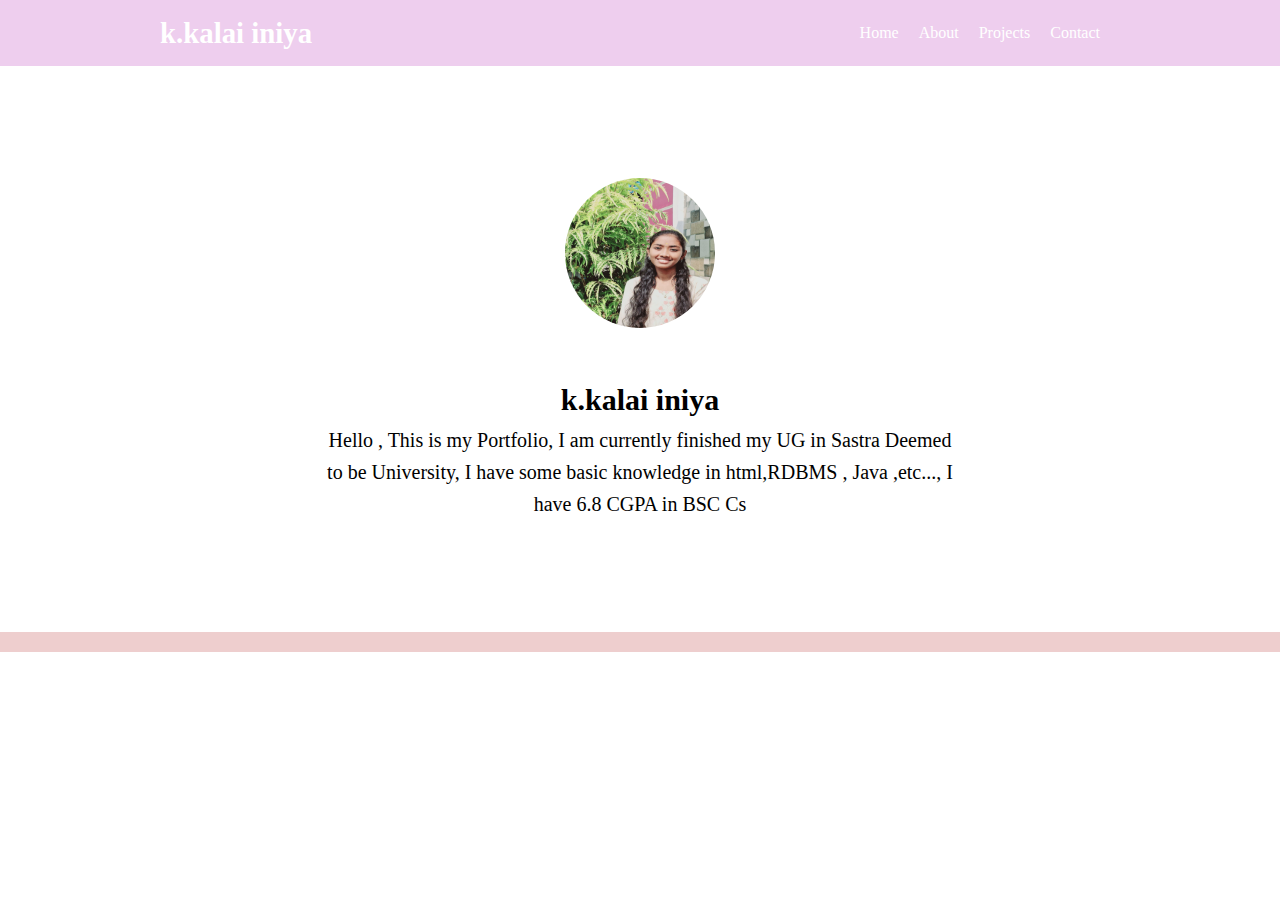
<file: index.html>
<!DOCTYPE html>
<html lang="en">
<head>
    <meta charset="UTF-8">
    <meta name="viewport" content="width=device-width, initial-scale=1.0">
    <title>k.kalai iniya - Portfolio</title>
    <link rel="stylesheet" href="./styles.css">
</head>
<body>
    <header>
        <div class="container">
            <h1>k.kalai iniya</h1>
            <nav>
                <ul>
                    <li><a href="./index.html">Home</a></li>
                    <li><a href="./about.html">About</a></li>
                    <li><a href="./project.html">Projects</a></li>
                    <li><a href="./contact.html">Contact</a></li>
                </ul>
            </nav>
        </div>
    </header>
    <section id="home" class="hero">
        <div class="container2">
            <div class="pt1">
                <img src="./3101af3b-dee5-40bc-900c-62be9986e70c.jfif" alt="no img">
            </div>
            <div class="pt2">
                <div class="ct2">
                <h2>k.kalai iniya</h2>
                <p>Hello , This is my Portfolio, I am currently finished my UG in Sastra Deemed to be University, I have some basic knowledge in  html,RDBMS , Java ,etc...,
                    I have 6.8 CGPA in BSC Cs</p>
            </div>
        </div>
    </section>
    <footer>
        <div class="foot">
        </div>
    </footer>
</body>
</html>
</file>
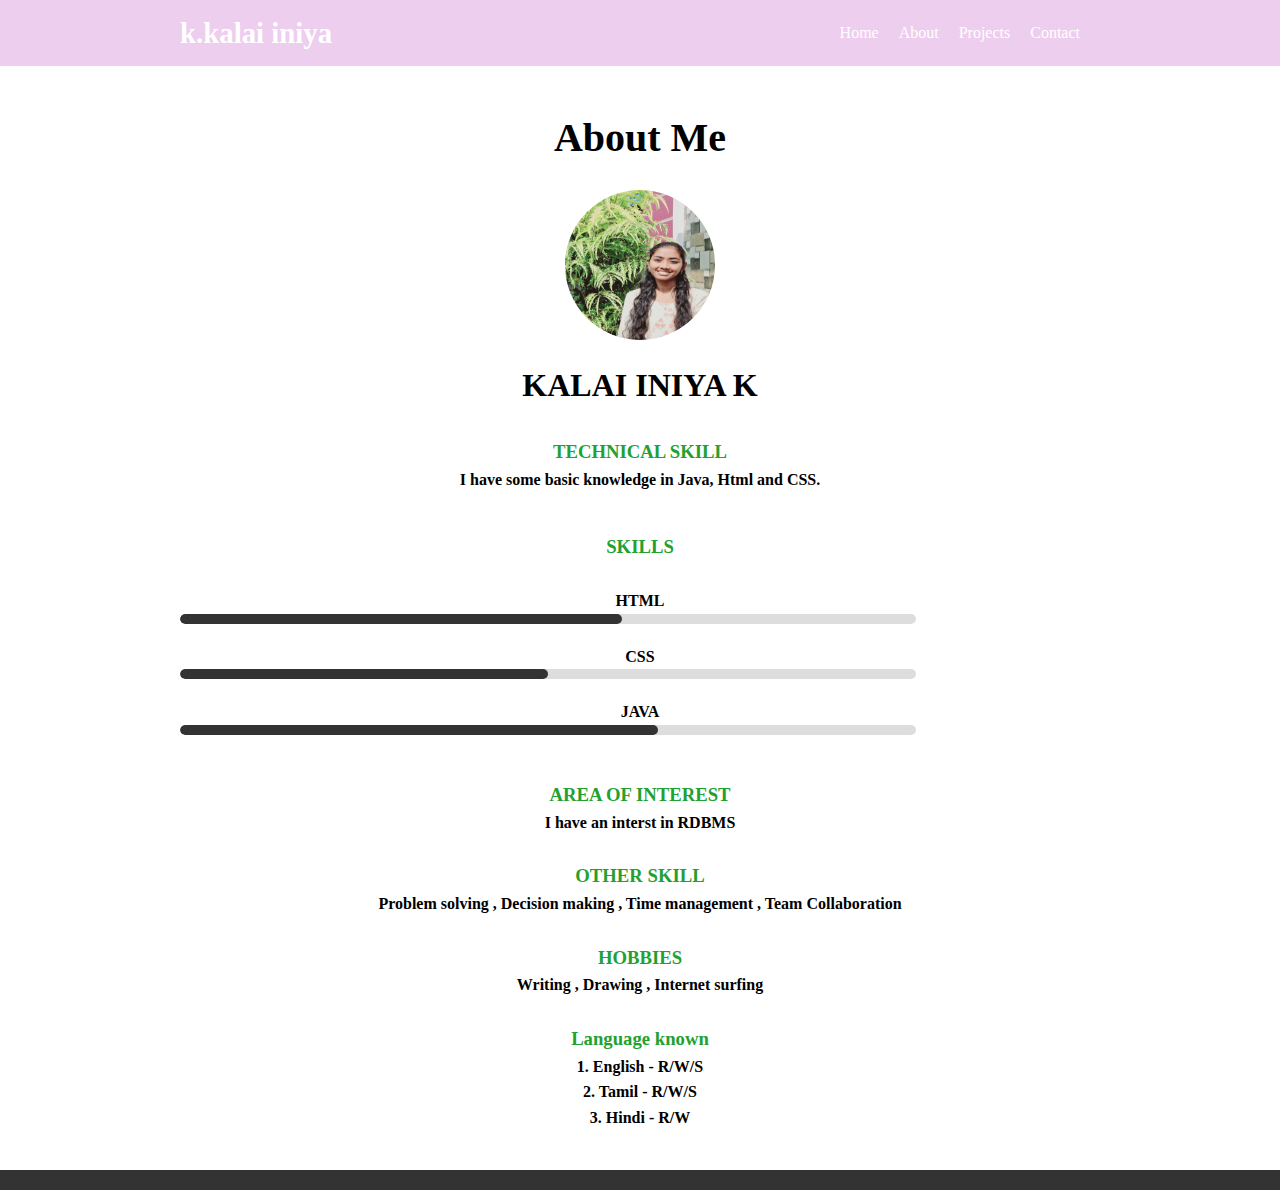
<file: about.html>
<!DOCTYPE html>
<html lang="en">
<head>
    <meta charset="UTF-8">
    <meta name="viewport" content="width=device-width, initial-scale=1.0">
    <title>About Me</title>
    <link rel="stylesheet" href="./about.css">
</head>
<body>
    <header>
        <div class="container">
            <h1>k.kalai iniya</h1>
            <nav>
                <ul>
                    <li><a href="./index.html">Home</a></li>
                    <li><a href="./about.html">About</a></li>
                    <li><a href="./project.html">Projects</a></li>
                    <li><a href="./contact.html">Contact</a></li>
                </ul>
            </nav>
        </div>
    </header>

    <section id="about" class="about">
        <div class="container">
            <h2>About Me</h2>
            <div class="profile">
                <img  src="./3101af3b-dee5-40bc-900c-62be9986e70c.jfif" alt="">
                <h1>KALAI INIYA K </h1><br>
                <h3>TECHNICAL SKILL</h3>
                <h4>I have some basic knowledge in Java, Html and CSS.</h4>
            </div>
            <div class="skills">
                <h3>SKILLS</h3><br>
                <div class="skill">
                    <span class="skill-name">HTML</span>
                    <div class="skill-bar">
                        <div class="skill-level skill-level-60"></div>
                    </div>
                </div>
                <div class="skill">
                    <span class="skill-name">CSS</span>
                    <div class="skill-bar">
                        <div class="skill-level skill-level-50"></div>
                    </div>
                </div>
                <div class="skill">
                    <span class="skill-name">JAVA</span>
                    <div class="skill-bar">
                        <div class="skill-level skill-level-65"></div>
                    </div>
                </div><br>
                <h3>AREA OF INTEREST</h3>
                <h4>I have an interst in RDBMS</h4><br>
                <h3>OTHER SKILL</h3>
                <h4> Problem solving ,
                    Decision making ,
                   Time management ,
                    Team Collaboration</h4><br>
                <h3>HOBBIES</h3>
                <h4>Writing ,
                    Drawing ,
                    Internet surfing</h4><br>
                <h3>Language known</h3>
                <h4>1. English - R/W/S</h4>
                <h4>2. Tamil - R/W/S  </h4>
                <h4>3. Hindi - R/W</h4>
            </div>
        </div>
    </section>
    <footer>
        <div class="container">
        </div>
    </footer>
</body>
</html>
</file>
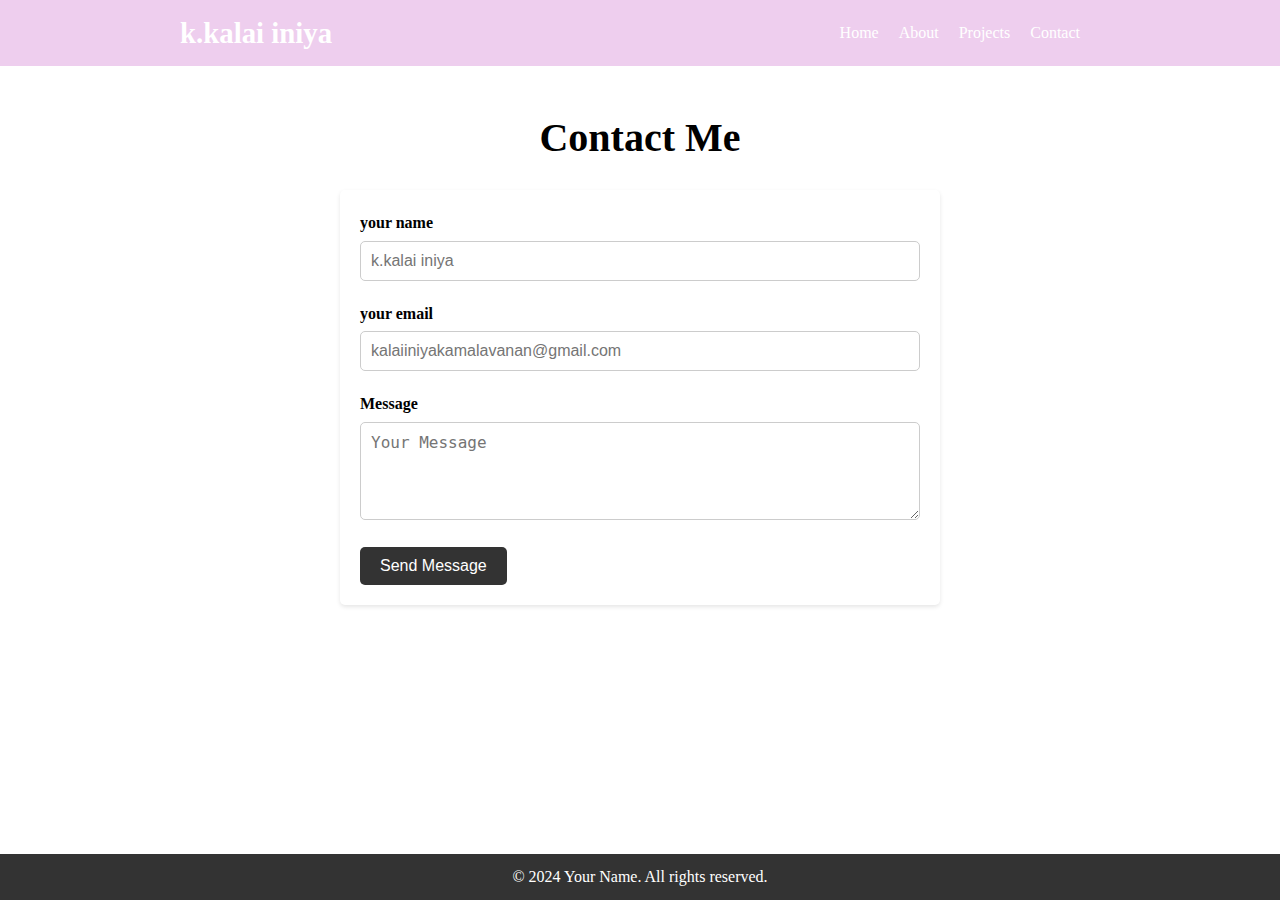
<file: contact.html>
<!DOCTYPE html>
<html lang="en">
<head>
    <meta charset="UTF-8">
    <meta name="viewport" content="width=device-width, initial-scale=1.0">
    <title>Contact Me</title>
    <link rel="stylesheet" href="./contact.css">
</head>
<body>
    <header>
        <div class="container">
            <h1>k.kalai iniya</h1>
            <nav>
                <ul>
                    <li><a href="./index.html">Home</a></li>
                    <li><a href="./about.html">About</a></li>
                    <li><a href="./project.html">Projects</a></li>
                    <li><a href="./contact.html">Contact</a></li>
                </ul>
            </nav>
        </div>
    </header>

    <section id="contact" class="contact">
        <div class="container">
            <h2>Contact Me</h2>
            <form action="#" method="POST" class="contact-form">
                <div class="form-group">
                    <label for="name">your name</label>
                    <input type="name" id="name" name="name" placeholder="k.kalai iniya" required>
                </div>
                <div class="form-group">
                    <label for="email">your email</label>
                    <input type="email" id="email" name="email" placeholder="kalaiiniyakamalavanan@gmail.com" required>
                </div>
                <div class="form-group">
                    <label for="message">Message</label>
                    <textarea id="message" name="message" placeholder="Your Message" rows="4" required></textarea>
                </div>
                <button type="submit">Send Message</button>
            </form>
        </div>
    </section>

    <footer>
        <div class="container">
            <p>&copy; 2024 Your Name. All rights reserved.</p>
        </div>
    </footer>
</body>
</html>
</file>
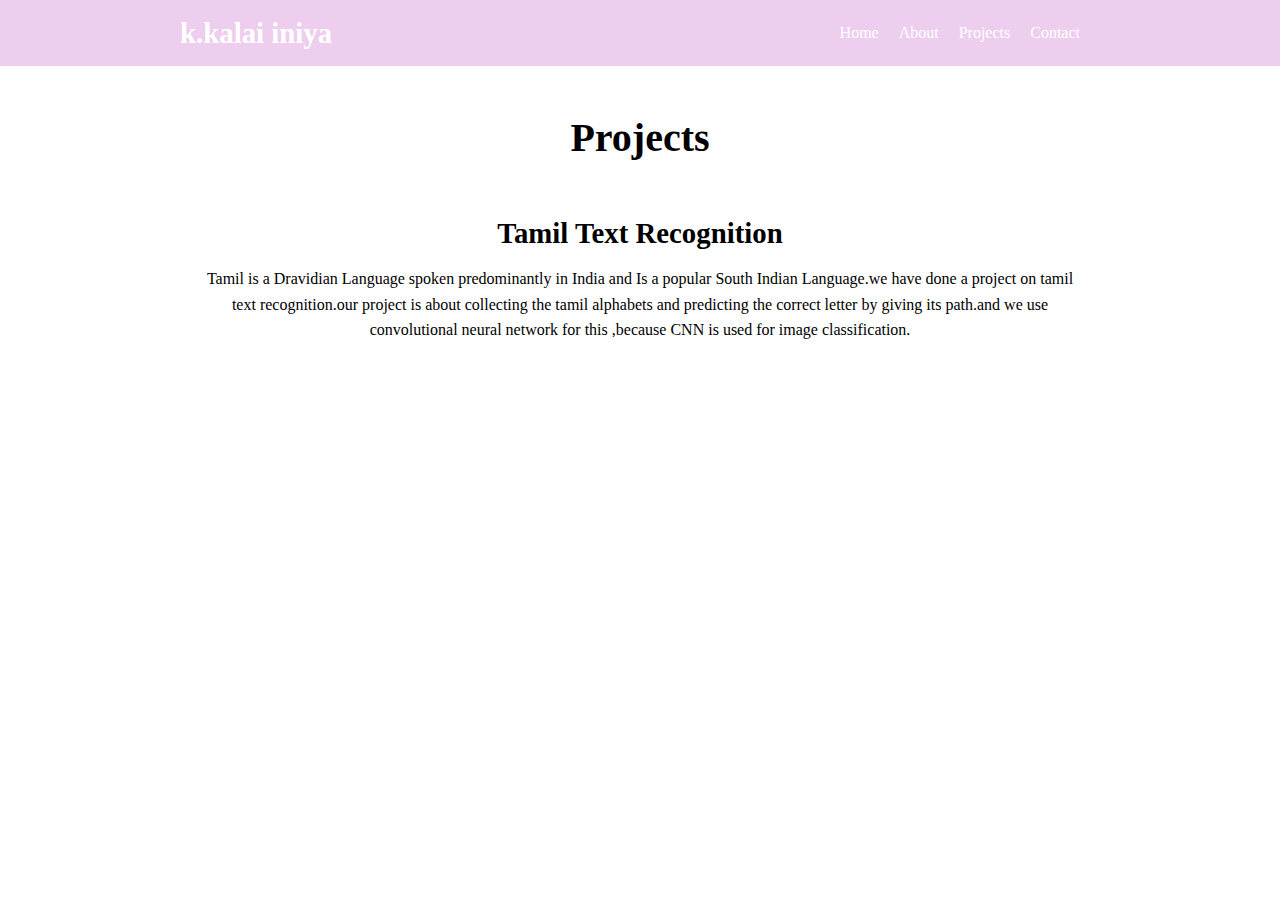
<file: project.html>
<!DOCTYPE html>
<html lang="en">
<head>
    <meta charset="UTF-8">
    <meta name="viewport" content="width=device-width, initial-scale=1.0">
    <title>Projects</title>
    <link rel="stylesheet" href="./project.css">
</head>
<body>
    <header>
        <div class="container">
            <h1>k.kalai iniya</h1>
            <nav>
                <ul>
                    <li><a href="./index.html">Home</a></li>
                    <li><a href="./about.html">About</a></li>
                    <li><a href="./project.html">Projects</a></li>
                    <li><a href="./contact.html">Contact</a></li>
                </ul>
            </nav>
        </div>
    </header>

    <section id="projects" class="projects">
        <div class="container">
            <h2>Projects</h2>
            <div class="project-grid">
                <div class="project">
                    <h3>Tamil Text Recognition</h3>
                    <p> Tamil is a Dravidian Language spoken predominantly  in India and Is a popular South Indian Language.we have done a project on tamil text recognition.our project is about collecting the tamil alphabets and predicting the correct letter by giving its path.and we use convolutional neural network for this ,because CNN is used for image classification.</p>
                </div>
            </div>
        </div>
    </section>
    <footer>
        <div class="container">
        </div>
    </footer>
</body>
</html>
</file>
<file: styles.css>
/* Reset and general styles */
* {
    margin: 0;
    padding: 0;
    box-sizing: content-box;
}

body {
    font-family: 'Times New Roman', Times, serif;
    line-height: 1.6;
}

/* Header styles */
header {
    background: #eeceee ;
    color: white;
    padding: 10px 0;
}

header .container {
    display: flex;
    justify-content: space-between;
    align-items: center;
    max-width: 960px;
    margin: 0 auto;
}

header h1 {
    font-size: 1.8rem;
}

nav ul {
    list-style-type: none;
    display: flex;
}

nav ul li {
    margin-right: 20px;
}

nav ul li a {
    color: white;
    text-decoration: none;
    transition: color 0.3s ease;
}

nav ul li a:hover {
    color: #ffd700;
}

/* Hero section */
.hero {
    display: flex;
    justify-content: center;
    align-items: center;
    text-align: center;
    color: #000;
    height: 100%;
    margin: 8% 0%;
}
@media (max-width: 768px) {
    header {
        padding: 5px 0;
    }

    header h1 {
        font-size: 1.5rem;
    }

    nav ul {
        flex-direction: column;
        margin: 4px;
    }

    nav ul li {
        margin-right: 0;
        margin-bottom: 10px;
    }

    .hero-content {
        padding: 10px;
    }

    .hero-content h2 {
        font-size: 2rem;
    }

    .hero-content p {
        font-size: 1rem;
    }
}

@media (max-width: 480px) {
    .container {
        padding: 0 10px;
    }

    header h1 {
        font-size: 1.2rem;
    }

    .hero-content {
        max-width: 100%;
        text-align: center;
    }

    .hero-content h2 {
        font-size: 1.8rem;
    }

    .hero-content p {
        font-size: 0.9rem;
    }
}
footer {
    background-color:#eecece;
    color: #fff;
    text-align: center;
    padding: 10px 0;
    position: absolute;
    width: 100%;
}
.pt1{
    padding: 10px;
}
.pt1 img{
    width: 150px;
    height: 150px;
    border-radius: 50%;
    margin-bottom: 20px;
}
.pt2{
    font-size: 20px;
    padding: 10px;
    text-align: center;
    display: flex;
    justify-content: center;
    align-items: center;
    flex-direction: column;
}
.ct2{
    width: 50%;
    text-align: center;


}
</file>
<file: about.css>
/* Reset and general styles */
* {
    margin: 0;
    padding: 0;
    box-sizing: border-box;
}
body {
    font-family: 'Times New Roman', Times, serif;
    line-height: 1.6;
    background-color: white;
}
.container {
    max-width: 960px;
    margin: 0 auto;
    padding: 0 20px;
}
header {
    background-color: #eeceee;
    color: #fff;
    padding: 10px 0;
}
header .container {
    display: flex;
    justify-content: space-between;
    align-items: center;
}
header h1 {
    font-size: 1.8rem;
}
nav ul {
    list-style-type: none;
    display: flex;
}
nav ul li {
    margin-right: 20px;
}

nav ul li a {
    color: #fff;
    text-decoration: none;
    transition: color 0.3s ease;
}

nav ul li a:hover {
    color: #ffd700;
}

.about {
    padding: 40px 0;
}
.about h2 {
    font-size: 2.5rem;
    margin-bottom: 20px;
    text-align: center;
}
.profile {
    display: flex;
    align-items: center;
    justify-content: center;
    flex-direction: column;
    text-align: center;
    margin-bottom: 40px;
}
.profile img {
    width: 150px;
    height: 150px;
    border-radius: 50%;
    margin-bottom: 20px;
}
.skills {
    text-align: center;
}
.skill {
    margin-bottom: 20px;
}
.skill-name {
    font-weight: bold;
    margin-bottom: 5px;
}
.skill-bar {
    width: 80%;
    background-color: #ddd;
    height: 10px;
    border-radius: 5px;
    position: relative;
    overflow: hidden;
}
.skill-level {
    height: 100%;
    background-color: #333;
    width: 0;
    border-radius: 10px;
}
.skill-level-60 {
    width: 60%;
}
.skill-level-50 {
    width: 50%;
}
.skill-level-65 {
    width: 65%;
}
footer {
    background-color: #333;
    color: #fff;
    text-align: center;
    padding: 10px 0;
    position: absolute;
    width: 100%;
}
h3{
    color: rgb(35, 161, 47);
}
</file>
<file: contact.css>
/* Reset and general styles */
* {
    margin: 0;
    padding: 0;
    box-sizing: border-box;
}

body {
    font-family: 'Times New Roman', Times, serif;
    line-height: 1.6;
    background-color: white;
}

.container {
    max-width: 960px;
    margin: 0 auto;
    padding: 0 20px;
}

header {
    background-color: #eeceee;
    color: #fff;
    padding: 10px 0;
}

header .container {
    display: flex;
    justify-content: space-between;
    align-items: center;
}

header h1 {
    font-size: 1.8rem;
}

nav ul {
    list-style-type: none;
    display: flex;
}

nav ul li {
    margin-right: 20px;
}

nav ul li a {
    color: #fff;
    text-decoration: none;
    transition: color 0.3s ease;
}

nav ul li a:hover {
    color: #ffd700;
}

.contact {
    padding: 40px 0;
}

.contact h2 {
    font-size: 2.5rem;
    margin-bottom: 20px;
    text-align: center;
}

.contact-form {
    max-width: 600px;
    margin: 0 auto;
    background-color: #fff;
    padding: 20px;
    border-radius: 5px;
    box-shadow: 0 2px 4px rgba(0, 0, 0, 0.1);
}

.form-group {
    margin-bottom: 20px;
}

.form-group label {
    display: block;
    font-weight: bold;
    margin-bottom: 5px;
}

.form-group input,
.form-group textarea {
    width: 100%;
    padding: 10px;
    font-size: 1rem;
    border: 1px solid #ccc;
    border-radius: 5px;
}

.form-group textarea {
    resize: vertical; /* Allow vertical resizing of textarea */
}

button[type="submit"] {
    background-color: #333;
    color: #fff;
    border: none;
    padding: 10px 20px;
    font-size: 1rem;
    cursor: pointer;
    border-radius: 5px;
    transition: background-color 0.3s ease;
}

button[type="submit"]:hover {
    background-color: #555;
}

footer {
    background-color: #333;
    color: #fff;
    text-align: center;
    padding: 10px 0;
    position: absolute;
    bottom: 0;
    width: 100%;
}
</file>
<file: project.css>
/* Reset and general styles */
* {
    margin: 0;
    padding: 0;
    box-sizing: border-box;
}

body {
    font-family: 'Times New Roman', Times, serif;
    line-height: 1.6;
    background-color: white;
}

.container {
    max-width: 960px;
    margin: 0 auto;
    padding: 0 20px;
}

header {
    background-color: #eeceee;
    color:white;
    padding: 10px 0;
}

header .container {
    display: flex;
    justify-content: space-between;
    align-items: center;
}

header h1 {
    font-size: 1.8rem;
}

nav ul {
    list-style-type: none;
    display: flex;
}

nav ul li {
    margin-right: 20px;
}

nav ul li a {
    color: #fff;
    text-decoration: none;
    transition: color 0.3s ease;
}

nav ul li a:hover {
    color: #ffd700;
}

.projects {
    padding: 40px 0;
}

.projects h2 {
    font-size: 2.5rem;
    margin-bottom: 20px;
    text-align: center;
}

.project-grid {
    display: grid;
    grid-template-columns: repeat(auto-fit, minmax(300px, 1fr));
    grid-gap: 30px;
}

.project {
    background-color:white;
    padding: 20px;
    border-radius: 5px;
    text-align: center;
}

.project:hover {
    transform: translateY(-5px);
}

.project h3 {
    font-size: 1.8rem;
    margin-bottom: 10px;
}

.project p {
    margin-bottom: 15px;
}

.project img {
    width: 100%;
    height: auto;
    border-radius: 5px;
}
</file>
